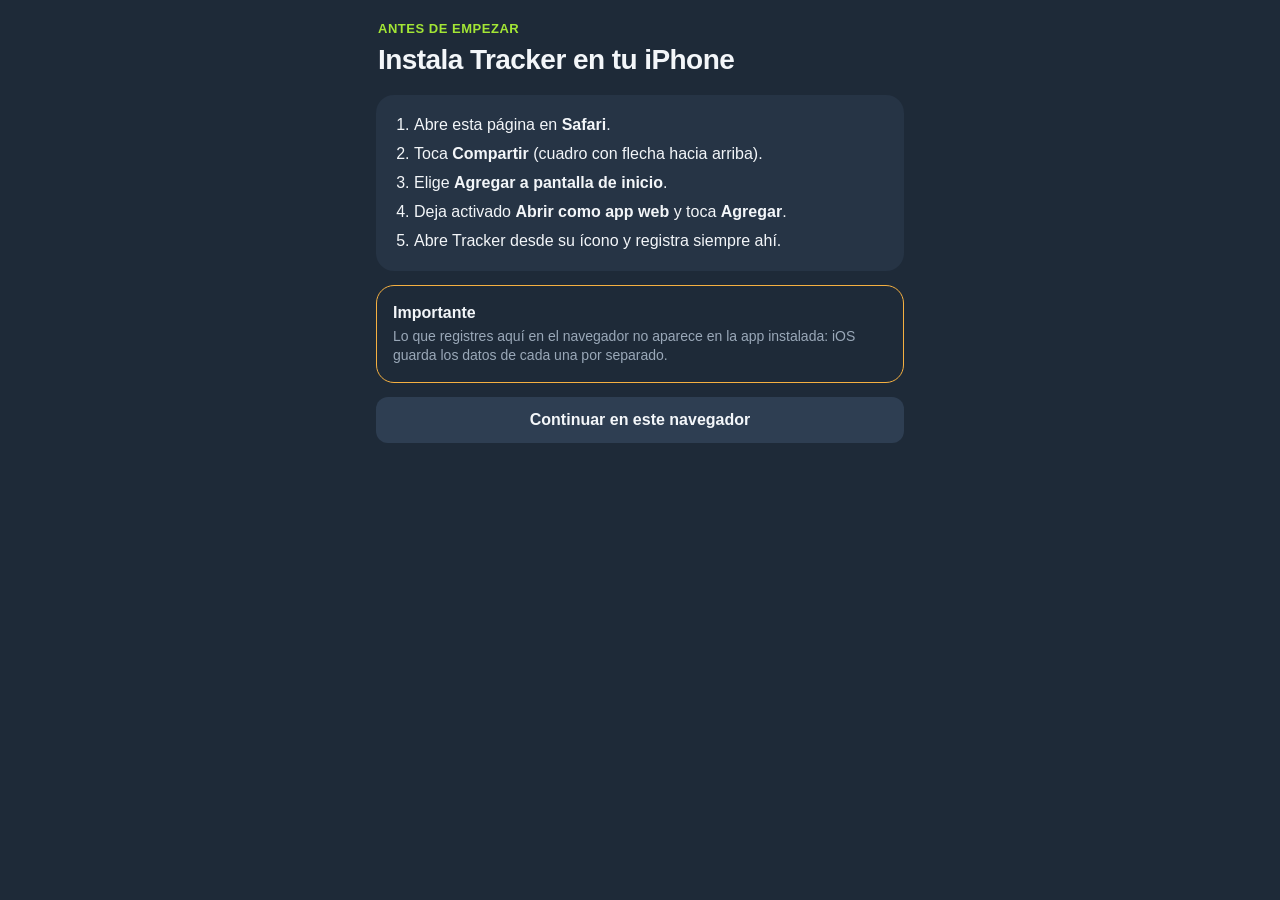
<file: index.html>
<!DOCTYPE html>
<html lang="es">
<head>
  <meta charset="utf-8" />
  <!-- viewport-fit=cover permite usar toda la pantalla (notch / Dynamic Island) -->
  <meta name="viewport" content="width=device-width, initial-scale=1, viewport-fit=cover" />
  <title>Tracker</title>
  <meta name="description" content="Tracker personal de nutrición y peso. Offline, sin cuentas; los datos viven solo en el dispositivo." />

  <link rel="manifest" href="manifest.webmanifest" />
  <meta name="theme-color" content="#1E2A38" />

  <!-- Específico de iOS / Safari -->
  <meta name="mobile-web-app-capable" content="yes" />
  <meta name="apple-mobile-web-app-capable" content="yes" />
  <meta name="apple-mobile-web-app-status-bar-style" content="black-translucent" />
  <meta name="apple-mobile-web-app-title" content="Tracker" />
  <link rel="apple-touch-icon" href="icons/apple-touch-icon.png" />
  <link rel="icon" type="image/png" sizes="32x32" href="icons/favicon-32.png" />

  <link rel="stylesheet" href="css/app.css" />
</head>
<body>
  <main id="view" class="app">
    <section class="screen"><p class="muted">Cargando…</p></section>
  </main>

  <nav id="tabbar" class="tabbar" hidden>
    <a href="#/hoy" data-ruta="hoy"><span aria-hidden="true">◉</span>Hoy</a>
    <a href="#/peso" data-ruta="peso"><span aria-hidden="true">⚖︎</span>Peso</a>
    <a href="#/progreso" data-ruta="progreso"><span aria-hidden="true">↗︎</span>Progreso</a>
    <a href="#/ajustes" data-ruta="ajustes"><span aria-hidden="true">⚙︎</span>Ajustes</a>
  </nav>

  <div id="sheets"></div>
  <div id="toast" class="toast" role="status" hidden></div>
  <div class="toast update" id="update-toast" hidden>
    <span>Hay una versión nueva.</span>
    <button type="button" id="update-btn">Actualizar</button>
  </div>

  <script type="module" src="js/app.js"></script>
</body>
</html>
</file>
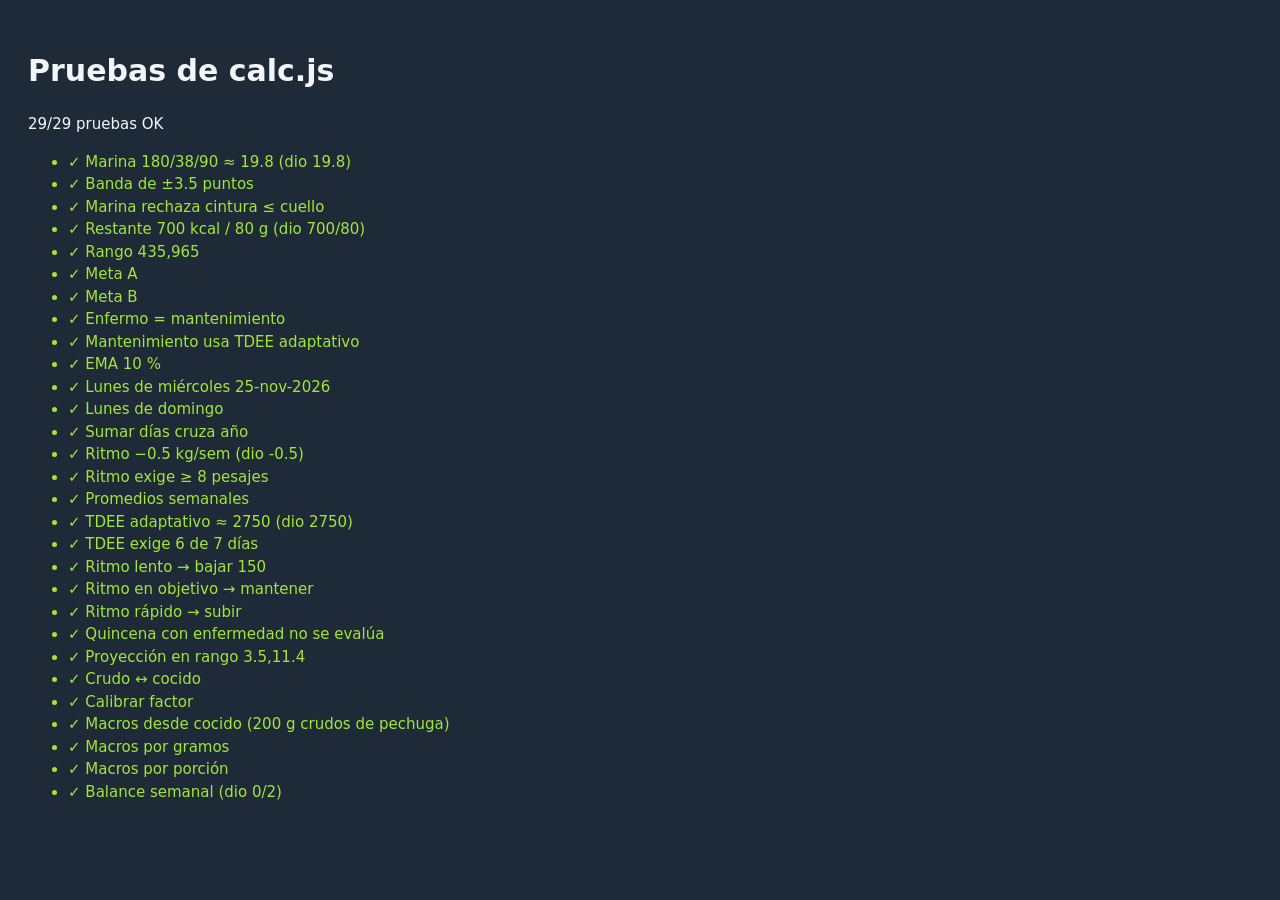
<file: tests/calc.test.html>
<!DOCTYPE html>
<html lang="es">
<head>
  <meta charset="utf-8" />
  <meta name="viewport" content="width=device-width, initial-scale=1" />
  <title>Pruebas de calc.js</title>
  <link rel="icon" type="image/png" href="../icons/favicon-32.png" />
  <style>
    body { font: 15px/1.5 -apple-system, system-ui, sans-serif; background: #1E2A38; color: #F3F6F9; padding: 20px; }
    li.ok { color: #A3E635; } li.fail { color: #F5B041; }
  </style>
</head>
<body>
  <h1>Pruebas de calc.js</h1>
  <p id="resumen">Corriendo…</p>
  <ul id="lista"></ul>
  <script type="module">
    import { resultados } from './calc.test.js';
    const lista = document.getElementById('lista');
    for (const r of resultados) {
      const li = document.createElement('li');
      li.className = r.ok ? 'ok' : 'fail';
      li.textContent = (r.ok ? '✓ ' : '✗ ') + r.nombre;
      lista.append(li);
    }
    const n = resultados.filter((r) => r.ok).length;
    document.getElementById('resumen').textContent = `${n}/${resultados.length} pruebas OK`;
  </script>
</body>
</html>
</file>
<file: css/app.css>
:root {
  --bg: #1E2A38;
  --surface: #263445;
  --surface-2: #2E3E52;
  --line: #3A4B61;
  --text: #F3F6F9;
  --muted: #9AA8B8;
  --accent: #A3E635;
  --accent-ink: #14200A;
  --amber: #F5B041;          /* por encima de la meta: ámbar neutral, nunca rojo */
  --radius: 18px;
  --tab-h: 64px;
  color-scheme: dark;
}

* { box-sizing: border-box; }
html, body {
  margin: 0;
  background: var(--bg);
  color: var(--text);
  font-family: -apple-system, BlinkMacSystemFont, "SF Pro Text", "Segoe UI", Roboto, sans-serif;
  font-size: 16px;
  line-height: 1.4;
  -webkit-font-smoothing: antialiased;
  -webkit-text-size-adjust: 100%;
  -webkit-tap-highlight-color: transparent;
  overscroll-behavior-y: none;
}
body.no-scroll { overflow: hidden; }
button, input, select, textarea { font: inherit; color: inherit; }
button { cursor: pointer; }
a { color: var(--accent); }
[hidden] { display: none !important; }

/* ---------- Layout ---------- */
.app {
  max-width: 560px;
  margin: 0 auto;
  padding:
    calc(env(safe-area-inset-top) + 14px)
    calc(env(safe-area-inset-right) + 16px)
    calc(env(safe-area-inset-bottom) + var(--tab-h) + 96px)
    calc(env(safe-area-inset-left) + 16px);
}
.screen { display: grid; gap: 14px; }
.screen-head { padding: 6px 2px 2px; }
.screen-head h1 { margin: 0; font-size: 28px; letter-spacing: -0.02em; }
.eyebrow { margin: 0 0 2px; color: var(--accent); font-weight: 600; font-size: 13px; text-transform: uppercase; letter-spacing: 0.04em; }
.date-nav { display: grid; grid-template-columns: 44px 1fr 44px; align-items: center; text-align: center; }
.date-nav h1 { font-size: 22px; }
h2 { margin: 0 0 8px; font-size: 18px; }
h3.sub { margin: 14px 0 6px; font-size: 14px; color: var(--muted); text-transform: uppercase; letter-spacing: 0.04em; }

.card { background: var(--surface); border-radius: var(--radius); padding: 16px; border: 0; text-align: left; width: 100%; }
.card.soft { background: transparent; border: 1px solid var(--surface-2); }
.card-head { display: flex; justify-content: space-between; align-items: baseline; }
.muted { color: var(--muted); margin: 0 0 6px; }
.small { font-size: 13px; }
.hint { color: var(--muted); font-size: 13px; margin: 4px 0 10px; }
.center { text-align: center; }
.row { display: flex; align-items: center; }
.gap { gap: 10px; }
.grow { flex: 1; }
.stack { display: grid; gap: 12px; }
.grid2 { display: grid; grid-template-columns: 1fr 1fr; gap: 10px; }
.empty { color: var(--muted); text-align: center; padding: 18px 8px; margin: 0; list-style: none; }

/* ---------- Hoy ---------- */
.hero .big { font-size: 30px; line-height: 1.15; margin: 0 0 4px; letter-spacing: -0.02em; }
.hero .big strong { color: var(--accent); font-size: 40px; }
.hero .over-txt strong { color: var(--amber); }
.hero .prot { margin: 6px 0 12px; font-size: 17px; }
.bars { display: grid; gap: 10px; }
.bars > div { display: grid; grid-template-columns: 76px 1fr auto; align-items: center; gap: 10px; }
.bars .lbl { color: var(--muted); font-size: 13px; }
.bars .val { font-size: 13px; font-variant-numeric: tabular-nums; }
.bar { height: 10px; border-radius: 99px; background: var(--surface-2); overflow: hidden; }
.bar span { display: block; height: 100%; background: var(--accent); border-radius: 99px; }
.bar.over span { background: var(--amber); }
.week { margin: -4px 4px 0; color: var(--muted); font-size: 14px; }
.week strong { color: var(--text); }

.chip {
  justify-self: start; border: 0; border-radius: 99px; padding: 7px 14px;
  background: var(--surface-2); color: var(--text); font-size: 14px; font-weight: 600;
}
.inline-weight { display: grid; grid-template-columns: auto 1fr auto; align-items: center; gap: 10px; }
.inline-weight label { font-weight: 600; }
.notice { display: grid; gap: 2px; border: 1px solid var(--amber); background: transparent; color: var(--text); }
.notice span { color: var(--muted); font-size: 14px; }

.meal { display: grid; gap: 6px; }
.meal-head { display: flex; align-items: baseline; gap: 8px; padding: 4px 4px 0; }
.meal-head h2 { margin: 0; font-size: 17px; }
.meal-head .icon { margin-left: auto; }
.add-meal { border: 1px dashed var(--line); background: transparent; color: var(--muted); border-radius: 12px; padding: 10px; text-align: left; }
.day-foot textarea { width: 100%; }

.fab {
  position: fixed; z-index: 20;
  right: calc(env(safe-area-inset-right) + 20px);
  bottom: calc(env(safe-area-inset-bottom) + var(--tab-h) + 18px);
  width: 60px; height: 60px; border-radius: 50%; border: 0;
  background: var(--accent); color: var(--accent-ink); font-size: 34px; line-height: 1; font-weight: 500;
  box-shadow: 0 10px 24px rgba(0, 0, 0, 0.35);
}
@media (min-width: 600px) { .fab { right: calc(50% - 280px + 20px); } }

/* ---------- Listas ---------- */
.list { list-style: none; margin: 0; padding: 0; display: grid; gap: 6px; }
.list.compact { gap: 4px; }
.item {
  width: 100%; display: flex; align-items: center; gap: 10px; text-align: left;
  border: 0; border-radius: 12px; padding: 11px 12px; background: var(--surface-2); color: var(--text);
}
.card .item { background: var(--surface-2); }
.item.static { list-style: none; }
.item.sel { outline: 2px solid var(--accent); }
.item-main { display: grid; flex: 1; min-width: 0; }
.item-main strong { font-weight: 600; font-size: 15px; overflow: hidden; text-overflow: ellipsis; }
.item-main small { color: var(--muted); font-size: 13px; }
.plus { color: var(--accent); font-size: 22px; font-weight: 600; }

/* ---------- Botones ---------- */
.btn { border: 0; border-radius: 12px; padding: 12px 16px; font-weight: 600; text-align: center; }
.btn.primary { background: var(--accent); color: var(--accent-ink); }
.btn.ghost { background: var(--surface-2); color: var(--text); }
.btn.quick { background: transparent; border: 1px solid var(--accent); color: var(--accent); }
.btn.block { display: block; width: 100%; }
.btn + .btn.block, .row + .btn.block, .btn.block + .row, .btn.block + label.btn { margin-top: 8px; }
.file-btn { display: block; cursor: pointer; }
.link { border: 0; background: transparent; color: var(--accent); font-weight: 600; padding: 6px 0; }
.icon { border: 0; background: transparent; color: var(--text); font-size: 28px; width: 44px; height: 44px; border-radius: 12px; }
.icon:disabled { opacity: 0.25; }
.icon.small { font-size: 20px; width: 36px; height: 30px; color: var(--muted); }

/* ---------- Formularios ---------- */
.field { display: grid; gap: 4px; }
.field > span:first-child, .label { color: var(--muted); font-size: 13px; }
input:not([type="checkbox"]):not([type="radio"]), select, textarea {
  width: 100%; border: 1px solid transparent; border-radius: 12px; background: var(--surface-2);
  padding: 11px 12px; font-size: 16px; /* 16px evita el zoom de iOS al enfocar */
}
input:focus, select:focus, textarea:focus { outline: none; border-color: var(--accent); }
.input-wrap { position: relative; display: block; }
.input-wrap input { padding-right: 52px; }
.input-wrap em { position: absolute; right: 12px; top: 50%; transform: translateY(-50%); color: var(--muted); font-style: normal; font-size: 13px; pointer-events: none; }
.field.invalid input { border-color: var(--amber); }
.error { color: var(--amber); margin: 0; font-size: 14px; }
fieldset { border: 0; margin: 0 0 14px; padding: 16px; background: var(--surface); border-radius: var(--radius); display: grid; gap: 10px; }
legend { float: left; width: 100%; padding: 0; margin-bottom: 2px; font-weight: 700; font-size: 16px; }
legend + * { clear: both; }
details summary { color: var(--muted); font-size: 14px; cursor: pointer; padding: 4px 0 8px; }
.check { display: flex; align-items: center; gap: 10px; font-size: 15px; }
.check input { width: 22px; height: 22px; accent-color: var(--accent); }

.seg { display: flex; background: var(--surface-2); border-radius: 12px; padding: 3px; gap: 3px; }
.seg label { flex: 1; }
.seg input { position: absolute; opacity: 0; pointer-events: none; }
.seg span { display: block; text-align: center; padding: 9px 4px; border-radius: 9px; font-size: 14px; color: var(--muted); font-weight: 600; }
.seg input:checked + span { background: var(--bg); color: var(--text); }
.seg.small span { padding: 7px 2px; font-size: 13px; }
.dias { display: flex; gap: 6px; }
.dias label { flex: 1; }
.dias input { position: absolute; opacity: 0; pointer-events: none; }
.dias span { display: block; text-align: center; padding: 10px 0; border-radius: 10px; background: var(--surface-2); color: var(--muted); font-weight: 700; }
.dias input:checked + span { background: var(--accent); color: var(--accent-ink); }

.search { margin-bottom: 8px; }
.tabs { display: flex; gap: 4px; border-bottom: 1px solid var(--line); margin: 4px 0 10px; overflow-x: auto; }
.tabs button { border: 0; background: transparent; color: var(--muted); padding: 10px 8px; font-weight: 600; font-size: 14px; border-bottom: 2px solid transparent; white-space: nowrap; }
.tabs button.on { color: var(--text); border-bottom-color: var(--accent); }
.preview { font-size: 18px; padding: 4px 0; }
.preview strong { color: var(--accent); }

/* ---------- Estadísticas ---------- */
.stats { display: grid; grid-template-columns: 1fr 1fr; gap: 14px; }
.stats > div { display: grid; gap: 2px; }
.stats .lbl { color: var(--muted); font-size: 12px; text-transform: uppercase; letter-spacing: 0.03em; }
.stats strong { font-size: 22px; font-variant-numeric: tabular-nums; }
.stats strong.small-strong { font-size: 15px; }
.stats small { color: var(--muted); font-size: 12px; }
.weigh { display: grid; gap: 10px; }
.weigh > label:first-child { font-weight: 600; }
.fat { margin: 4px 0; display: flex; align-items: baseline; gap: 10px; flex-wrap: wrap; }
.fat strong { font-size: 28px; color: var(--accent); }
.kv { list-style: none; margin: 0; padding: 0; }
.kv li { display: flex; justify-content: space-between; gap: 12px; padding: 9px 0; border-top: 1px solid var(--surface-2); font-size: 15px; }
.kv li:first-child { border-top: 0; }
.kv span { color: var(--muted); }
.kv strong { text-align: right; }
.checkin.due { border: 1px solid var(--accent); }
.proposal { margin: 6px 0 2px; font-size: 18px; }
.big-range { font-size: 20px; margin: 2px 0 6px; }
.big-range strong { color: var(--accent); }
.steps { margin: 0; padding-left: 22px; line-height: 1.8; }
.danger-zone { background: transparent; border: 1px solid var(--surface-2); }

/* ---------- Gráficas ---------- */
.chart { width: 100%; height: auto; display: block; }
.chart .grid { stroke: var(--surface-2); stroke-width: 1; }
.chart .tick { fill: var(--muted); font-size: 10px; }
.chart .dot { fill: var(--muted); }
.chart .trend { fill: none; stroke: var(--accent); stroke-width: 2.5; stroke-linejoin: round; stroke-linecap: round; }
.chart .b.ok { fill: var(--accent); opacity: 0.85; }
.chart .b.over { fill: var(--amber); opacity: 0.85; }
.chart .b.off { fill: var(--muted); opacity: 0.6; }
.chart .b.empty { fill: transparent; }
.chart .goal { stroke: var(--text); stroke-width: 1.5; stroke-dasharray: 3 2; opacity: 0.7; }
.legend { color: var(--muted); font-size: 12px; margin: 6px 0 0; display: flex; align-items: center; gap: 6px; flex-wrap: wrap; }
.sw { display: inline-block; width: 14px; height: 4px; border-radius: 2px; }
.sw.dot { width: 6px; height: 6px; border-radius: 50%; background: var(--muted); }
.sw.line, .sw.bar { background: var(--accent); }
.sw.goal { background: var(--text); opacity: 0.7; height: 2px; }

/* ---------- Barra de pestañas ---------- */
.tabbar {
  position: fixed; z-index: 15; left: 0; right: 0; bottom: 0;
  display: flex; justify-content: space-around;
  padding: 6px calc(env(safe-area-inset-right) + 8px) calc(env(safe-area-inset-bottom) + 6px) calc(env(safe-area-inset-left) + 8px);
  background: rgba(30, 42, 56, 0.92); backdrop-filter: blur(16px); -webkit-backdrop-filter: blur(16px);
  border-top: 1px solid var(--surface-2);
}
.tabbar a { flex: 1; max-width: 120px; display: grid; justify-items: center; gap: 2px; padding: 6px 0; color: var(--muted); text-decoration: none; font-size: 11px; font-weight: 600; }
.tabbar a span { font-size: 20px; line-height: 1; }
.tabbar a.on { color: var(--accent); }

/* ---------- Hojas modales ---------- */
.sheet-backdrop {
  position: fixed; inset: 0; z-index: 40; background: rgba(5, 10, 16, 0.55);
  display: flex; align-items: flex-end; justify-content: center;
  opacity: 0; transition: opacity 0.18s ease;
}
.sheet-backdrop.open { opacity: 1; }
.sheet {
  width: 100%; max-width: 560px; max-height: 88dvh; overflow-y: auto; -webkit-overflow-scrolling: touch;
  background: var(--bg); border-radius: 22px 22px 0 0;
  padding: 8px calc(env(safe-area-inset-right) + 16px) calc(env(safe-area-inset-bottom) + 18px) calc(env(safe-area-inset-left) + 16px);
  transform: translateY(24px); transition: transform 0.2s ease;
  overscroll-behavior: contain;
}
.sheet.tall { min-height: 70dvh; }
.sheet-backdrop.open .sheet { transform: none; }
.sheet-grabber { width: 40px; height: 5px; border-radius: 3px; background: var(--line); margin: 0 auto 10px; }
.sheet-head { display: flex; justify-content: space-between; align-items: center; margin-bottom: 8px; }
.sheet-head h2 { margin: 0; font-size: 20px; }
.sheet > h2 { margin-top: 4px; }
.sheet .btn.quick { margin: 10px 0 2px; }
.sheet fieldset { background: var(--surface); }

/* ---------- Avisos ---------- */
.toast {
  position: fixed; z-index: 60; left: 50%; transform: translateX(-50%);
  top: calc(env(safe-area-inset-top) + 10px);
  width: min(92vw, 520px); display: flex; align-items: center; justify-content: space-between; gap: 12px;
  padding: 12px 14px 12px 18px; border-radius: 14px; background: var(--text); color: var(--bg);
  box-shadow: 0 10px 30px rgba(0, 0, 0, 0.35); font-weight: 500;
}
.toast button { border: 0; border-radius: 10px; padding: 8px 14px; background: var(--accent); color: var(--accent-ink); font-weight: 700; }
.toast.update { top: auto; bottom: calc(env(safe-area-inset-bottom) + var(--tab-h) + 90px); }
</file>
